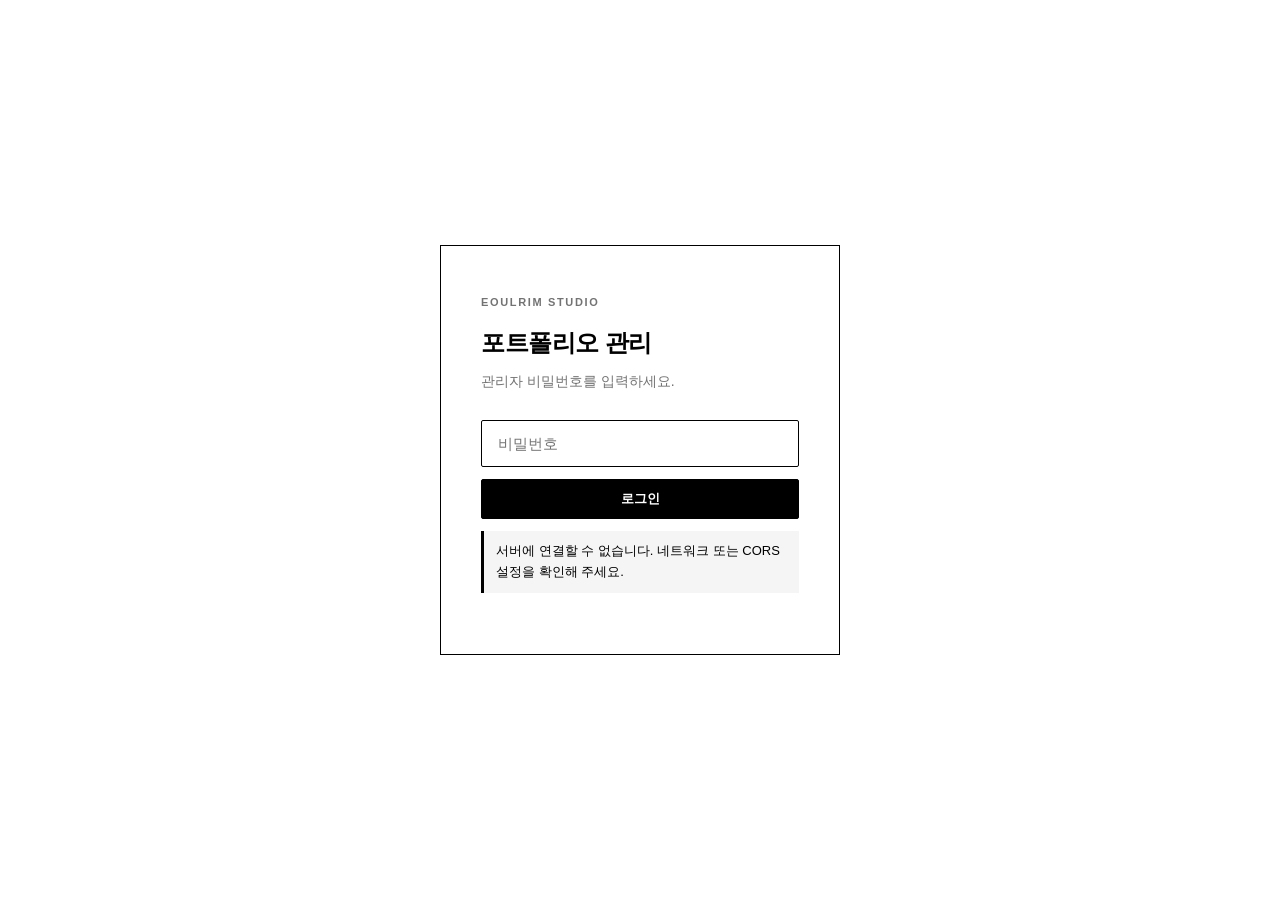
<file: index.html>
<!DOCTYPE html>
<html lang="ko">
<head>
  <meta charset="UTF-8">
  <meta name="viewport" content="width=device-width, initial-scale=1.0">
  <meta name="robots" content="noindex, nofollow">
  <meta http-equiv="refresh" content="0; url=admin/">
  <link rel="canonical" href="admin/">
  <title>어울림스튜디오 — 포트폴리오 관리</title>
  <script>location.replace('admin/');</script>
</head>
<body>
  <p><a href="admin/">포트폴리오 관리 페이지로 이동</a></p>
</body>
</html>
</file>
<file: admin/admin.css>
/* ── Tokens ── */
:root {
  --black: #000000;
  --white: #ffffff;
  --gray-50: #fafafa;
  --gray-100: #f5f5f5;
  --gray-200: #e5e5e5;
  --gray-300: #d4d4d4;
  --gray-400: #a3a3a3;
  --gray-500: #737373;
  --gray-600: #525252;
  --gray-800: #262626;
  --font: "Pretendard", -apple-system, BlinkMacSystemFont, "Segoe UI", sans-serif;
  --radius: 2px;
  --shadow: 0 1px 3px rgba(0, 0, 0, 0.08);
}

*,
*::before,
*::after {
  box-sizing: border-box;
}

body {
  margin: 0;
  font-family: var(--font);
  font-size: 15px;
  line-height: 1.6;
  color: var(--black);
  background: var(--white);
  -webkit-font-smoothing: antialiased;
}

.hidden {
  display: none !important;
}

.sr-only {
  position: absolute;
  width: 1px;
  height: 1px;
  padding: 0;
  margin: -1px;
  overflow: hidden;
  clip: rect(0, 0, 0, 0);
  border: 0;
}

/* ── Auth ── */
.auth-screen {
  min-height: 100vh;
  display: flex;
  align-items: center;
  justify-content: center;
  padding: 32px;
  background: var(--white);
}

.auth-box {
  width: 100%;
  max-width: 400px;
  padding: 48px 40px;
  border: 1px solid var(--black);
}

.auth-eyebrow {
  margin: 0 0 12px;
  font-size: 11px;
  font-weight: 600;
  letter-spacing: 0.15em;
  color: var(--gray-500);
}

.auth-box h1 {
  margin: 0 0 8px;
  font-size: 24px;
  font-weight: 700;
  letter-spacing: -0.02em;
}

.auth-desc {
  margin: 0 0 28px;
  color: var(--gray-500);
  font-size: 14px;
}

.auth-box input {
  width: 100%;
  padding: 14px 16px;
  border: 1px solid var(--black);
  border-radius: var(--radius);
  font-size: 15px;
  font-family: inherit;
  background: var(--white);
  color: var(--black);
  margin-bottom: 12px;
}

.auth-box input:focus {
  outline: 2px solid var(--black);
  outline-offset: 2px;
}

.auth-error {
  color: var(--black);
  font-size: 13px;
  margin-top: 12px;
  padding: 10px 12px;
  background: var(--gray-100);
  border-left: 3px solid var(--black);
}

/* ── Header ── */
.admin-header {
  background: var(--black);
  color: var(--white);
  padding: 0 32px;
  height: 64px;
  display: flex;
  align-items: center;
  justify-content: space-between;
  position: sticky;
  top: 0;
  z-index: 100;
}

.admin-eyebrow {
  display: block;
  font-size: 10px;
  font-weight: 600;
  letter-spacing: 0.18em;
  color: var(--gray-400);
  line-height: 1;
  margin-bottom: 2px;
}

.admin-header h1 {
  margin: 0;
  font-size: 17px;
  font-weight: 600;
  letter-spacing: -0.01em;
}

.admin-main {
  max-width: 1200px;
  margin: 0 auto;
  padding: 40px 32px 64px;
}

.list-toolbar {
  display: flex;
  align-items: baseline;
  justify-content: space-between;
  margin-bottom: 24px;
  padding-bottom: 16px;
  border-bottom: 2px solid var(--black);
}

.list-toolbar h2 {
  margin: 0 0 4px;
  font-size: 20px;
  font-weight: 700;
  letter-spacing: -0.02em;
}

.list-hint {
  margin: 0;
  font-size: 12px;
  color: var(--gray-500);
}

.item-count {
  font-size: 13px;
  color: var(--gray-500);
  font-weight: 500;
}

/* ── List cards ── */
.item-grid {
  display: grid;
  grid-template-columns: repeat(auto-fill, minmax(240px, 1fr));
  gap: 20px;
}

.item-card {
  background: var(--white);
  border: 1px solid var(--gray-200);
  transition: border-color 0.15s, box-shadow 0.15s, opacity 0.15s;
}

.item-card:hover {
  border-color: var(--black);
  box-shadow: var(--shadow);
}

.item-card.is-dragging {
  opacity: 0.45;
  border-style: dashed;
}

.item-card.is-drag-over {
  border-color: var(--black);
  box-shadow: inset 0 0 0 2px var(--black);
}

.item-card.is-busy {
  pointer-events: none;
  opacity: 0.55;
}

.item-card-top {
  display: flex;
  align-items: center;
  justify-content: space-between;
  gap: 8px;
  padding: 10px 12px;
  border-bottom: 1px solid var(--gray-200);
  background: var(--gray-50);
}

.item-card-hidden-label {
  font-size: 11px;
  font-weight: 700;
  letter-spacing: 0.14em;
  text-transform: uppercase;
  color: var(--white);
}

.item-card.is-hidden .item-card-top {
  background: var(--black);
  border-bottom-color: var(--black);
}

.item-card.is-hidden .item-card-hidden-label {
  flex: 1;
  text-align: center;
}

.item-card-media {
  position: relative;
}

.item-card-hidden-overlay {
  position: absolute;
  inset: 0;
  display: flex;
  flex-direction: column;
  align-items: center;
  justify-content: center;
  gap: 4px;
  background: rgba(0, 0, 0, 0.62);
  color: var(--white);
  pointer-events: none;
}

.item-card-hidden-overlay span {
  font-size: 15px;
  font-weight: 700;
  letter-spacing: 0.12em;
}

.item-card-hidden-overlay small {
  font-size: 11px;
  opacity: 0.9;
}

.item-card.is-hidden {
  border: 2px dashed var(--gray-400);
  background: var(--gray-100);
}

.item-card.is-hidden .item-card-thumb {
  filter: grayscale(1) brightness(0.85);
}

.item-card.is-hidden .item-card-body {
  background: var(--gray-50);
}

.item-card.is-hidden .item-card-title {
  color: var(--gray-500);
}

.item-card-order {
  font-size: 12px;
  font-weight: 700;
  color: var(--gray-500);
  letter-spacing: 0.04em;
}

.item-card-top-spacer {
  flex: 1;
}

.item-card-date {
  font-size: 12px;
  font-weight: 600;
  letter-spacing: 0.04em;
  color: var(--gray-500);
  margin-bottom: 6px;
}

.item-card-id {
  display: none;
}

.item-card-order-controls {
  display: flex;
  align-items: center;
  gap: 4px;
}

.btn-icon {
  width: 28px;
  height: 28px;
  padding: 0;
  border: 1px solid var(--gray-300);
  border-radius: var(--radius);
  background: var(--white);
  color: var(--gray-600);
  font-size: 13px;
  line-height: 1;
  cursor: pointer;
  display: inline-flex;
  align-items: center;
  justify-content: center;
}

.btn-icon:hover:not(:disabled) {
  border-color: var(--black);
  color: var(--black);
}

.btn-icon:disabled {
  opacity: 0.25;
  cursor: not-allowed;
}

.item-card-drag {
  width: 28px;
  height: 28px;
  padding: 0;
  border: 1px solid var(--gray-300);
  border-radius: var(--radius);
  background: var(--white);
  color: var(--gray-500);
  font-size: 13px;
  cursor: grab;
}

.item-card-drag:hover {
  border-color: var(--black);
  color: var(--black);
}

.item-card-drag:active {
  cursor: grabbing;
}

.item-card-thumb {
  width: 100%;
  aspect-ratio: 4 / 3;
  object-fit: cover;
  background: var(--gray-100);
  display: block;
  border-bottom: 1px solid var(--gray-200);
}

.item-card-body {
  padding: 16px;
}

.item-card-id {
  font-size: 11px;
  font-weight: 600;
  letter-spacing: 0.08em;
  color: var(--gray-400);
  margin-bottom: 6px;
}

.item-card-title {
  font-size: 15px;
  font-weight: 600;
  line-height: 1.4;
  margin-bottom: 14px;
  letter-spacing: -0.01em;
}

.item-card-actions {
  display: flex;
  flex-wrap: wrap;
  gap: 8px;
}

.empty-list {
  grid-column: 1 / -1;
  color: var(--gray-500);
  padding: 64px 24px;
  text-align: center;
  border: 1px dashed var(--gray-300);
  font-size: 14px;
  background: var(--gray-50);
}

.btn-muted {
  color: var(--gray-600);
  border-color: var(--gray-300);
}

.btn-muted:hover {
  background: var(--black);
  color: var(--white);
  border-color: var(--black);
}

.draft-badge {
  margin-left: 8px;
  padding: 2px 7px;
  font-size: 10px;
  font-weight: 700;
  letter-spacing: 0.06em;
  background: var(--white);
  color: var(--black);
  border-radius: 2px;
  vertical-align: middle;
}

.editor-footer-hint.is-draft {
  color: var(--gray-600);
  font-weight: 500;
}

.item-count-detail {
  color: var(--gray-400);
}

/* ── Editor panel (full screen) ── */
.editor-panel {
  position: fixed;
  inset: 0;
  z-index: 200;
  background: var(--white);
  display: flex;
  flex-direction: column;
  overflow: hidden;
}

.editor-header {
  flex-shrink: 0;
  display: grid;
  grid-template-columns: 100px 1fr auto;
  align-items: center;
  gap: 16px;
  padding: 0 24px;
  height: 56px;
  background: var(--black);
  color: var(--white);
}

.form-dirty-badge {
  font-size: 11px;
  font-weight: 600;
  letter-spacing: 0.06em;
  padding: 5px 10px;
  background: var(--white);
  color: var(--black);
  white-space: nowrap;
}

.editor-form {
  max-width: 720px;
  margin: 0;
  padding: 32px 24px 100px;
}

.editor-footer {
  flex-shrink: 0;
  display: flex;
  align-items: center;
  justify-content: space-between;
  gap: 16px;
  padding: 14px 24px;
  background: var(--white);
  border-top: 1px solid var(--black);
  box-shadow: 0 -4px 20px rgba(0, 0, 0, 0.06);
}

.editor-footer-hint {
  font-size: 12px;
  color: var(--gray-500);
}

.editor-footer-actions {
  display: flex;
  gap: 8px;
}

.editor-header-title {
  text-align: center;
}

.editor-mode {
  display: block;
  font-size: 10px;
  font-weight: 600;
  letter-spacing: 0.15em;
  color: var(--gray-400);
  line-height: 1;
  margin-bottom: 2px;
}

.editor-header h2 {
  margin: 0;
  font-size: 16px;
  font-weight: 600;
  letter-spacing: -0.01em;
}

.editor-body {
  flex: 1;
  overflow-y: auto;
  background: var(--gray-50);
}

.editor-layout {
  display: grid;
  grid-template-columns: minmax(0, 1fr) minmax(340px, 420px);
  gap: 0;
  max-width: 1320px;
  margin: 0 auto;
  align-items: start;
}

.editor-main {
  min-width: 0;
}

/* ── Site preview panel ── */
.editor-preview {
  position: sticky;
  top: 0;
  align-self: start;
  max-height: calc(100vh - 56px - 57px);
  overflow-y: auto;
  border-left: 1px solid var(--gray-200);
  background: #f4f3ef;
  font-family: "DM Sans", "Noto Sans KR", sans-serif;
  color: #080808;
}

.preview-panel {
  padding: 24px 20px 40px;
}

.preview-panel-header {
  margin-bottom: 24px;
  padding-bottom: 16px;
  border-bottom: 1px solid #dedede;
}

.preview-panel-header h3 {
  margin: 0 0 6px;
  font-family: var(--font);
  font-size: 14px;
  font-weight: 700;
  letter-spacing: -0.01em;
}

.preview-panel-header p {
  margin: 0;
  font-family: var(--font);
  font-size: 12px;
  color: var(--gray-500);
  line-height: 1.5;
}

.preview-section {
  margin-bottom: 28px;
}

.preview-section:last-child {
  margin-bottom: 0;
}

.preview-section-title {
  margin: 0 0 2px;
  font-family: var(--font);
  font-size: 12px;
  font-weight: 700;
  letter-spacing: 0.04em;
  text-transform: uppercase;
  color: var(--gray-600);
}

.preview-section-desc {
  margin: 0 0 12px;
  font-family: var(--font);
  font-size: 11px;
  color: var(--gray-400);
}

.preview-card-host,
.preview-detail-host {
  background: #fff;
  border: 1px solid #dedede;
  padding: 16px;
}

.preview-portfolio-card {
  display: block;
  min-width: 0;
  pointer-events: none;
}

.preview-portfolio-card figure {
  position: relative;
  margin: 0;
  aspect-ratio: 1;
  overflow: hidden;
  background: #e7e7e7;
}

.preview-portfolio-card figure span {
  position: absolute;
  top: 0.75rem;
  left: 0.75rem;
  width: 36px;
  height: 36px;
  display: grid;
  place-items: center;
  border-radius: 50%;
  background: rgba(255, 255, 255, 0.92);
  font-size: 0.62rem;
  font-weight: 600;
  z-index: 2;
}

.preview-portfolio-card img {
  width: 100%;
  height: 100%;
  object-fit: cover;
  display: block;
}

.preview-portfolio-card > div {
  display: flex;
  align-items: start;
  justify-content: space-between;
  gap: 0.75rem;
  padding-top: 0.75rem;
  border-top: 1px solid #080808;
  margin-top: 0.6rem;
}

.preview-portfolio-card h2 {
  margin: 0;
  font-size: 0.78rem;
  letter-spacing: 0.09em;
  font-weight: 600;
  line-height: 1.35;
}

.preview-portfolio-card p {
  margin: 0;
  color: #606060;
  font-size: 0.72rem;
  white-space: nowrap;
  flex-shrink: 0;
}

.preview-portfolio-card.is-empty figure::after {
  content: "이미지 없음";
  position: absolute;
  inset: 0;
  display: grid;
  place-items: center;
  color: #a3a3a3;
  font-size: 0.72rem;
  letter-spacing: 0.06em;
}

.preview-detail-gallery {
  display: grid;
  gap: 0.6rem;
  margin-bottom: 1.25rem;
}

.preview-detail-gallery.is-count-1 {
  grid-template-columns: minmax(0, 1fr);
}

.preview-detail-gallery.is-count-2 {
  grid-template-columns: repeat(2, minmax(0, 1fr));
}

.preview-detail-gallery.is-count-3 {
  grid-template-columns: repeat(3, minmax(0, 1fr));
}

.preview-detail-gallery figure {
  margin: 0;
  overflow: hidden;
  background: #ececec;
  aspect-ratio: 1 / 1;
}

.preview-detail-gallery img {
  width: 100%;
  height: 100%;
  object-fit: cover;
  display: block;
}

.preview-detail-gallery figure.is-empty {
  min-height: 80px;
}

.preview-eyebrow {
  margin: 0 0 0.75rem;
  font-size: 0.58rem;
  line-height: 1.3;
  font-weight: 600;
  letter-spacing: 0.18em;
  color: #606060;
}

.preview-detail-heading {
  display: grid;
  grid-template-columns: minmax(0, 1fr);
  gap: 0.75rem;
  padding: 1.25rem 0 1rem;
  border-bottom: 1px solid #080808;
}

.preview-detail-heading h1 {
  margin: 0;
  font-size: 1.35rem;
  font-weight: 500;
  line-height: 1.08;
  letter-spacing: -0.03em;
  overflow-wrap: break-word;
}

.preview-detail-facts {
  display: grid;
  grid-template-columns: repeat(3, minmax(0, 1fr));
  border-top: 1px solid #080808;
}

.preview-detail-facts p {
  margin: 0;
  padding: 0.55rem 0;
  border-bottom: 1px solid #dedede;
  display: flex;
  flex-direction: column;
}

.preview-detail-facts small {
  font-size: 0.58rem;
  letter-spacing: 0.12em;
  color: #606060;
}

.preview-detail-facts span {
  margin-top: 0.25rem;
  font-size: 0.72rem;
  line-height: 1.4;
  overflow-wrap: break-word;
}

.preview-detail-story {
  display: grid;
  grid-template-columns: minmax(72px, 0.28fr) minmax(0, 1fr);
  align-items: start;
  gap: 0.75rem 1rem;
  padding: 1.25rem 0 0;
}

.preview-detail-story .preview-eyebrow {
  grid-column: 1;
  grid-row: 1;
  margin-bottom: 0;
}

.preview-detail-story .preview-kicker {
  grid-column: 2;
  grid-row: 1;
  margin: 0;
  font-size: 0.82rem;
  font-weight: 500;
  line-height: 1.35;
  letter-spacing: -0.02em;
}

.preview-detail-story .preview-description {
  grid-column: 2;
  grid-row: 1;
  margin: 0;
  color: #606060;
  font-size: 0.78rem;
  line-height: 1.75;
  white-space: pre-wrap;
}

@media (max-width: 1100px) {
  .editor-layout {
    grid-template-columns: 1fr;
  }

  .editor-preview {
    position: static;
    max-height: none;
    border-left: 0;
    border-top: 1px solid var(--gray-200);
  }

  .editor-form {
    max-width: none;
    margin: 0 auto;
    padding-bottom: 32px;
  }
}

/* ── Form blocks ── */
.form-block {
  background: var(--white);
  border: 1px solid var(--gray-200);
  margin-bottom: 24px;
}

.form-block-header {
  padding: 20px 24px;
  border-bottom: 1px solid var(--gray-200);
  background: var(--white);
}

.form-block-header h3 {
  margin: 0 0 4px;
  font-size: 15px;
  font-weight: 700;
  letter-spacing: -0.01em;
}

.form-block-header p {
  margin: 0;
  font-size: 13px;
  color: var(--gray-500);
  line-height: 1.5;
}

.form-fields {
  padding: 24px;
}

.form-row {
  display: grid;
  grid-template-columns: 1fr 1fr;
  gap: 20px;
}

.form-group {
  margin-bottom: 20px;
}

.form-group:last-child {
  margin-bottom: 0;
}

.form-group--full {
  grid-column: 1 / -1;
}

.form-group label {
  display: block;
  font-size: 13px;
  font-weight: 600;
  color: var(--black);
  margin-bottom: 8px;
  letter-spacing: -0.01em;
}

.required {
  color: var(--gray-500);
}

.field-hint {
  display: block;
  margin-top: 6px;
  font-size: 12px;
  color: var(--gray-400);
  line-height: 1.4;
}

.form-group input,
.form-group select,
.form-group textarea {
  width: 100%;
  padding: 12px 14px;
  border: 1px solid var(--gray-300);
  border-radius: var(--radius);
  font-size: 15px;
  font-family: inherit;
  color: var(--black);
  background: var(--white);
  line-height: 1.5;
  transition: border-color 0.15s;
}

.form-group input::placeholder,
.form-group textarea::placeholder {
  color: var(--gray-400);
}

.form-group input:focus,
.form-group select:focus,
.form-group textarea:focus {
  outline: none;
  border-color: var(--black);
  box-shadow: 0 0 0 1px var(--black);
}

.form-group textarea {
  resize: vertical;
  min-height: 160px;
}

/* ── Dropzone ── */
.dropzone {
  border: 1px dashed var(--gray-300);
  padding: 40px 24px;
  text-align: center;
  cursor: pointer;
  transition: border-color 0.15s, background 0.15s;
  margin-bottom: 20px;
  background: var(--gray-50);
}

.dropzone:hover,
.dropzone.dragover {
  border-color: var(--black);
  background: var(--white);
}

.dropzone-icon {
  width: 40px;
  height: 40px;
  margin: 0 auto 12px;
  border: 1px solid var(--black);
  border-radius: 50%;
  display: flex;
  align-items: center;
  justify-content: center;
  font-size: 22px;
  font-weight: 300;
  line-height: 1;
}

.dropzone-title {
  margin: 0 0 4px;
  font-size: 14px;
  font-weight: 600;
  color: var(--black);
}

.dropzone-desc {
  margin: 0;
  font-size: 12px;
  color: var(--gray-400);
}

/* ── Image previews ── */
.image-previews {
  display: grid;
  grid-template-columns: repeat(auto-fill, minmax(140px, 1fr));
  gap: 12px;
}

.image-previews:empty {
  display: none;
}

.image-preview {
  position: relative;
  aspect-ratio: 4 / 3;
  border: 1px solid var(--gray-200);
  background: var(--gray-100);
  overflow: hidden;
  cursor: grab;
}

.image-preview.is-dragging {
  opacity: 0.4;
  border-style: dashed;
}

.image-preview.is-drag-over {
  border-color: var(--black);
  box-shadow: inset 0 0 0 2px var(--black);
}

.image-preview:active {
  cursor: grabbing;
}

.image-preview img {
  width: 100%;
  height: 100%;
  object-fit: cover;
  display: block;
}

.image-preview button {
  position: absolute;
  top: 6px;
  right: 6px;
  width: 24px;
  height: 24px;
  padding: 0;
  border: none;
  background: var(--black);
  color: var(--white);
  font-size: 14px;
  line-height: 1;
  cursor: pointer;
  opacity: 0.85;
  transition: opacity 0.15s;
}

.image-preview button:hover {
  opacity: 1;
}

.image-preview-label {
  position: absolute;
  bottom: 0;
  left: 0;
  right: 0;
  background: var(--black);
  color: var(--white);
  font-size: 10px;
  font-weight: 600;
  letter-spacing: 0.06em;
  text-align: center;
  padding: 5px 0;
  text-transform: uppercase;
}

.image-preview.is-main {
  border-color: var(--black);
  border-width: 2px;
}

/* ── Buttons ── */
.btn {
  display: inline-flex;
  align-items: center;
  justify-content: center;
  padding: 10px 18px;
  border: 1px solid var(--black);
  border-radius: var(--radius);
  background: var(--white);
  color: var(--black);
  font-size: 13px;
  font-weight: 600;
  font-family: inherit;
  cursor: pointer;
  transition: background 0.15s, color 0.15s;
  white-space: nowrap;
}

.btn:hover {
  background: var(--gray-100);
}

.btn-primary {
  background: var(--black);
  color: var(--white);
  border-color: var(--black);
}

.btn-primary:hover {
  background: var(--gray-800);
}

.btn-ghost {
  background: transparent;
  color: var(--white);
  border-color: var(--gray-600);
}

.btn-ghost:hover {
  background: var(--gray-800);
  color: var(--white);
}

.btn-danger {
  color: #c62828;
  border-color: #c62828;
  background: #fff;
}

.btn-danger:hover {
  background: #c62828;
  color: #fff;
  border-color: #c62828;
}

.btn-sm {
  padding: 7px 12px;
  font-size: 12px;
}

.btn-block {
  width: 100%;
}

.btn:disabled {
  opacity: 0.4;
  cursor: not-allowed;
}

/* Editor header - no duplicate primary override needed */

/* ── Loading ── */
.loading-overlay {
  position: fixed;
  inset: 0;
  background: rgba(255, 255, 255, 0.85);
  display: flex;
  align-items: center;
  justify-content: center;
  z-index: 1000;
}

.loading-spinner {
  width: 32px;
  height: 32px;
  border: 2px solid var(--gray-200);
  border-top-color: var(--black);
  border-radius: 50%;
  animation: spin 0.7s linear infinite;
}

@keyframes spin {
  to { transform: rotate(360deg); }
}

/* ── Confirm dialog ── */
.confirm-dialog:not(.hidden) {
  display: grid !important;
}

.confirm-dialog {
  position: fixed;
  inset: 0;
  z-index: 1100;
  display: grid;
  place-items: center;
  padding: 24px;
}

.confirm-dialog__backdrop {
  position: absolute;
  inset: 0;
  padding: 0;
  border: 0;
  background: rgba(0, 0, 0, 0.45);
  cursor: default;
}

.confirm-dialog__panel {
  position: relative;
  z-index: 1;
  width: min(420px, 100%);
  padding: 28px 28px 24px;
  background: var(--white);
  border: 1px solid var(--black);
  box-shadow: 0 16px 48px rgba(0, 0, 0, 0.18);
}

.confirm-dialog__title {
  margin: 0 0 10px;
  font-size: 18px;
  font-weight: 700;
  letter-spacing: -0.02em;
  line-height: 1.35;
}

.confirm-dialog__message {
  margin: 0 0 24px;
  font-size: 14px;
  line-height: 1.6;
  color: var(--gray-600);
}

.confirm-dialog__actions {
  display: flex;
  justify-content: flex-end;
  gap: 8px;
}

body.confirm-open {
  overflow: hidden;
}

/* ── Toast ── */
.toast-container {
  position: fixed;
  bottom: 28px;
  left: 50%;
  transform: translateX(-50%);
  z-index: 3000;
  display: flex;
  flex-direction: column;
  align-items: center;
  gap: 8px;
}

.toast {
  padding: 14px 20px;
  font-size: 13px;
  font-weight: 500;
  color: var(--white);
  background: var(--black);
  border: 1px solid var(--black);
  animation: toast-in 0.2s ease;
}

.toast-success {
  background: var(--black);
}

.toast-info {
  background: var(--gray-800);
  border-color: var(--gray-800);
}

.toast-error {
  background: var(--white);
  color: var(--black);
  border-color: var(--black);
}

@keyframes toast-in {
  from { opacity: 0; transform: translateY(8px); }
  to { opacity: 1; transform: translateY(0); }
}
</file>
